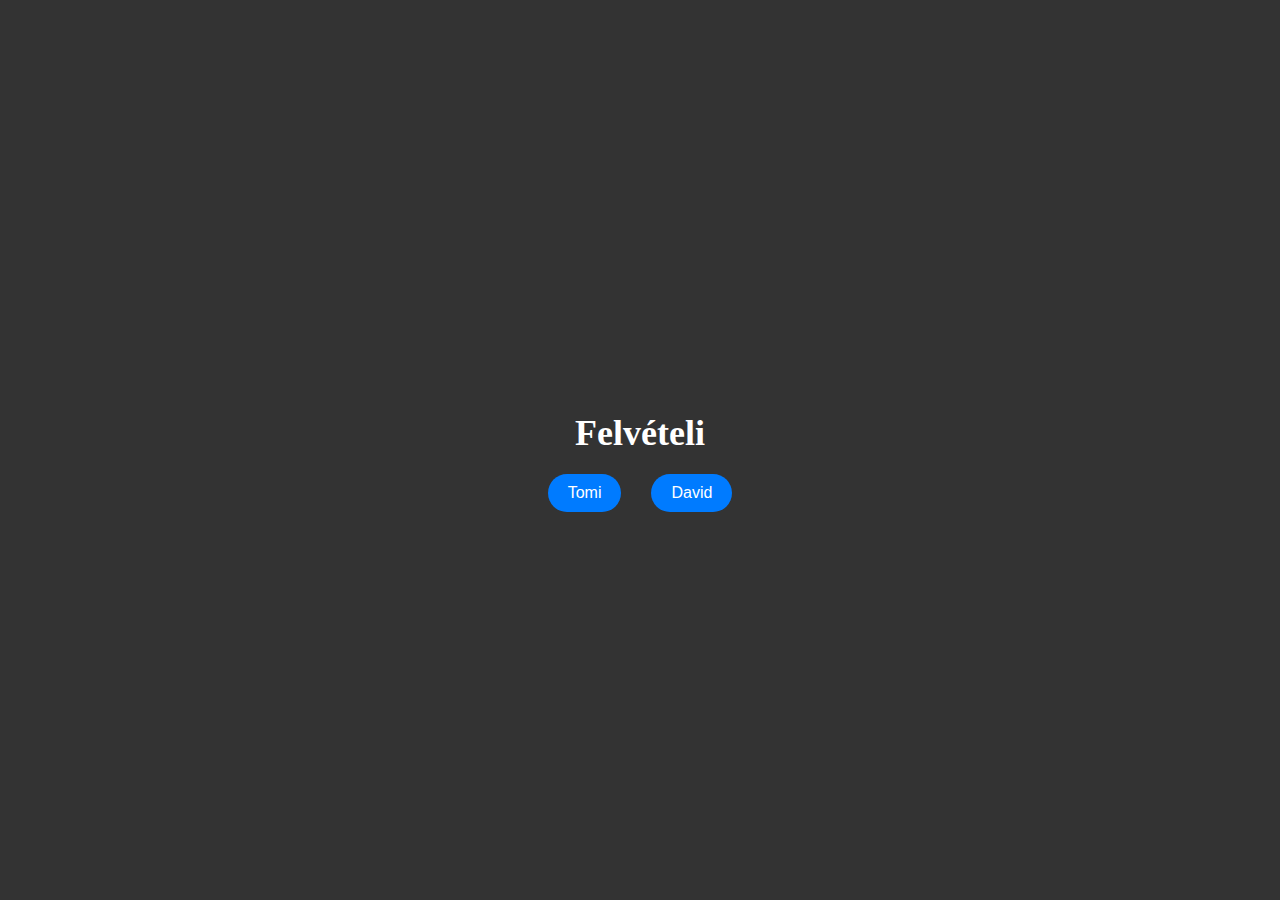
<file: FelveteliWeb/index.html>
<!DOCTYPE html>
<html lang="en">
<head>
    <meta charset="UTF-8">
    <meta name="viewport" content="width=device-width, initial-scale=1.0">
    <title>Főoldal</title>
    <style>
        body {
            display: flex;
            flex-direction: column;
            align-items: center;
            justify-content: center;
            height: 100vh;
            margin: 0;
            background-color: #333; 
            color: #fff; 
        }

        h1 {
            font-size: 36px;
            margin-bottom: 20px;
        }

        button {
            padding: 10px 20px;
            font-size: 16px;
            margin: 0 10px;
            background-color: #007BFF; 
            color: #fff; 
            border: none;
            border-radius: 20px; 
            cursor: pointer;
        }
    </style>
</head>
<body>
    <h1>Felvételi</h1>
    <div style="display: flex; gap: 10px;">
        <button onclick="Href('Tomi')">Tomi</button>
        <button onclick="Href('David')">David</button>
    </div>

    <script>
        function Href(name) {
            window.location.href = name.toLowerCase() + '.html';
        }
    </script>
</body>
</html>
</file>
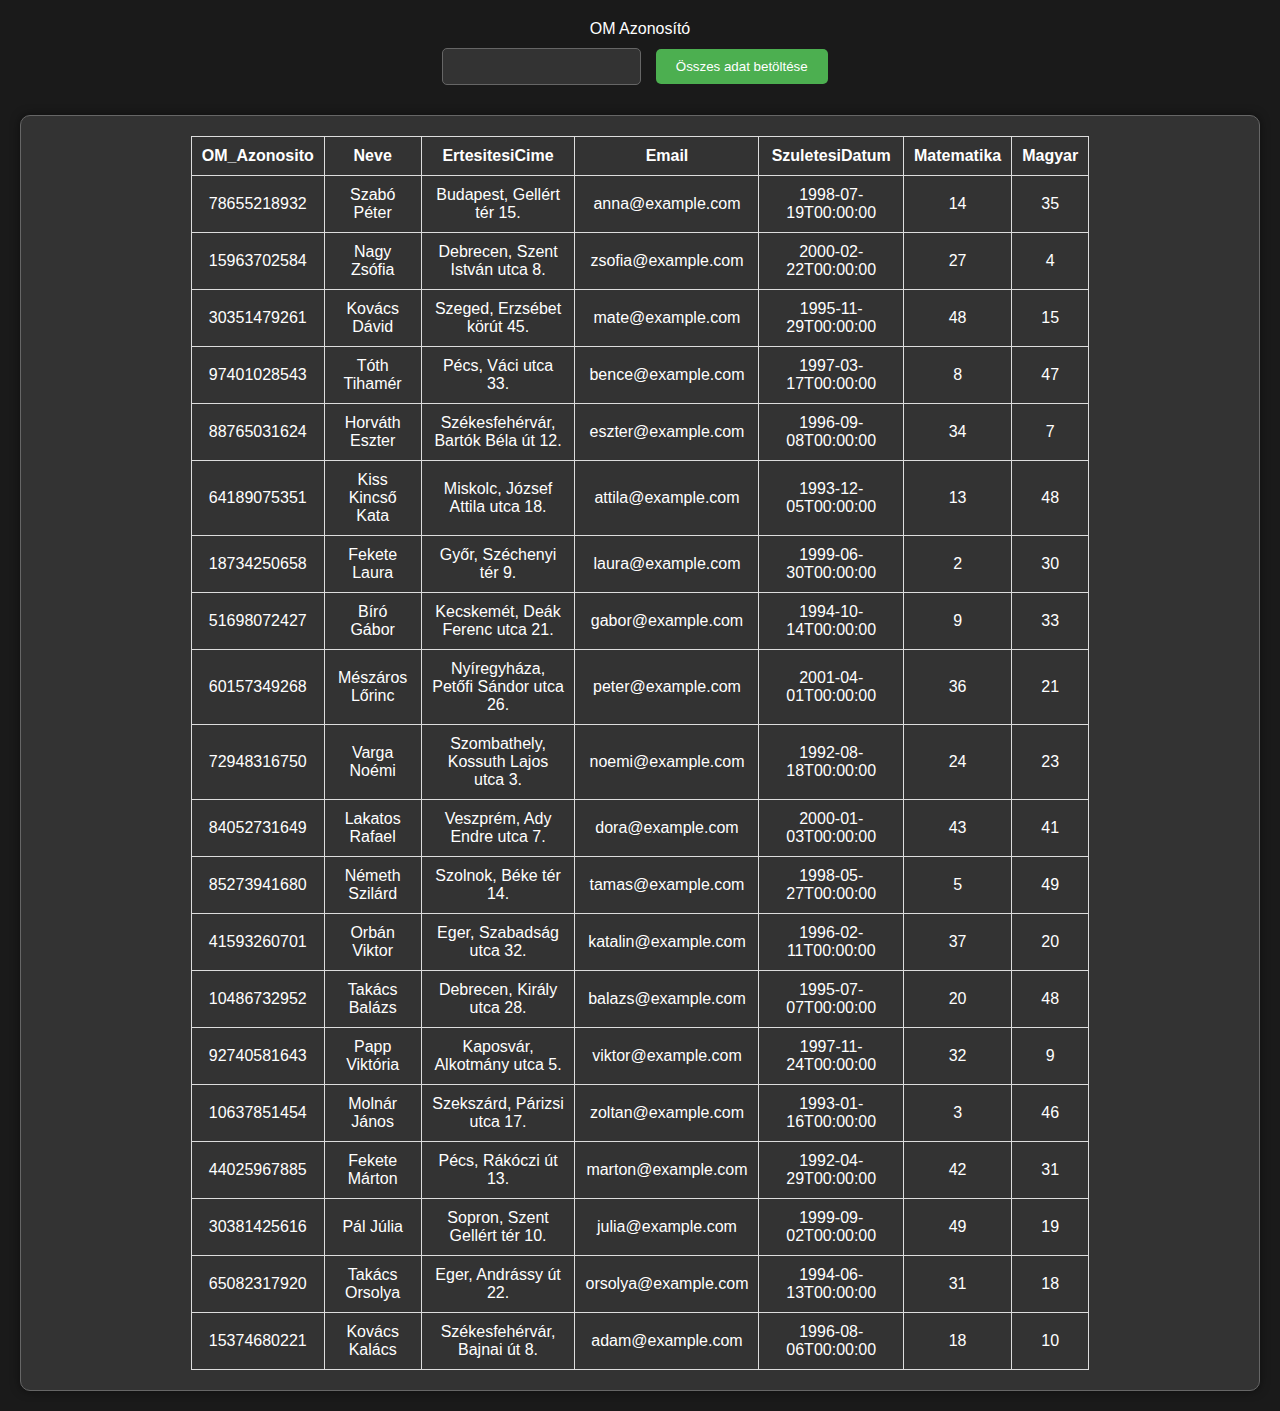
<file: FelveteliWeb/Tomi.html>
<!DOCTYPE html>
<html lang="en">
<head>
    <meta charset="UTF-8">
    <meta name="viewport" content="width=device-width, initial-scale=1.0">
    <link rel="stylesheet" href="css.css">
    <script src="js.js" defer></script>
    <script src="adatok.js" defer></script>
    <title>Tomi</title>
</head>
<body>
<label for="omAzon">OM Azonosító</label>
<input type="text" name="omAzon" id="omAzon">
<button onclick="adatokTablazatba()">Összes adat betöltése</button>

<div id="dataDiv">

</body>
</html>
</file>
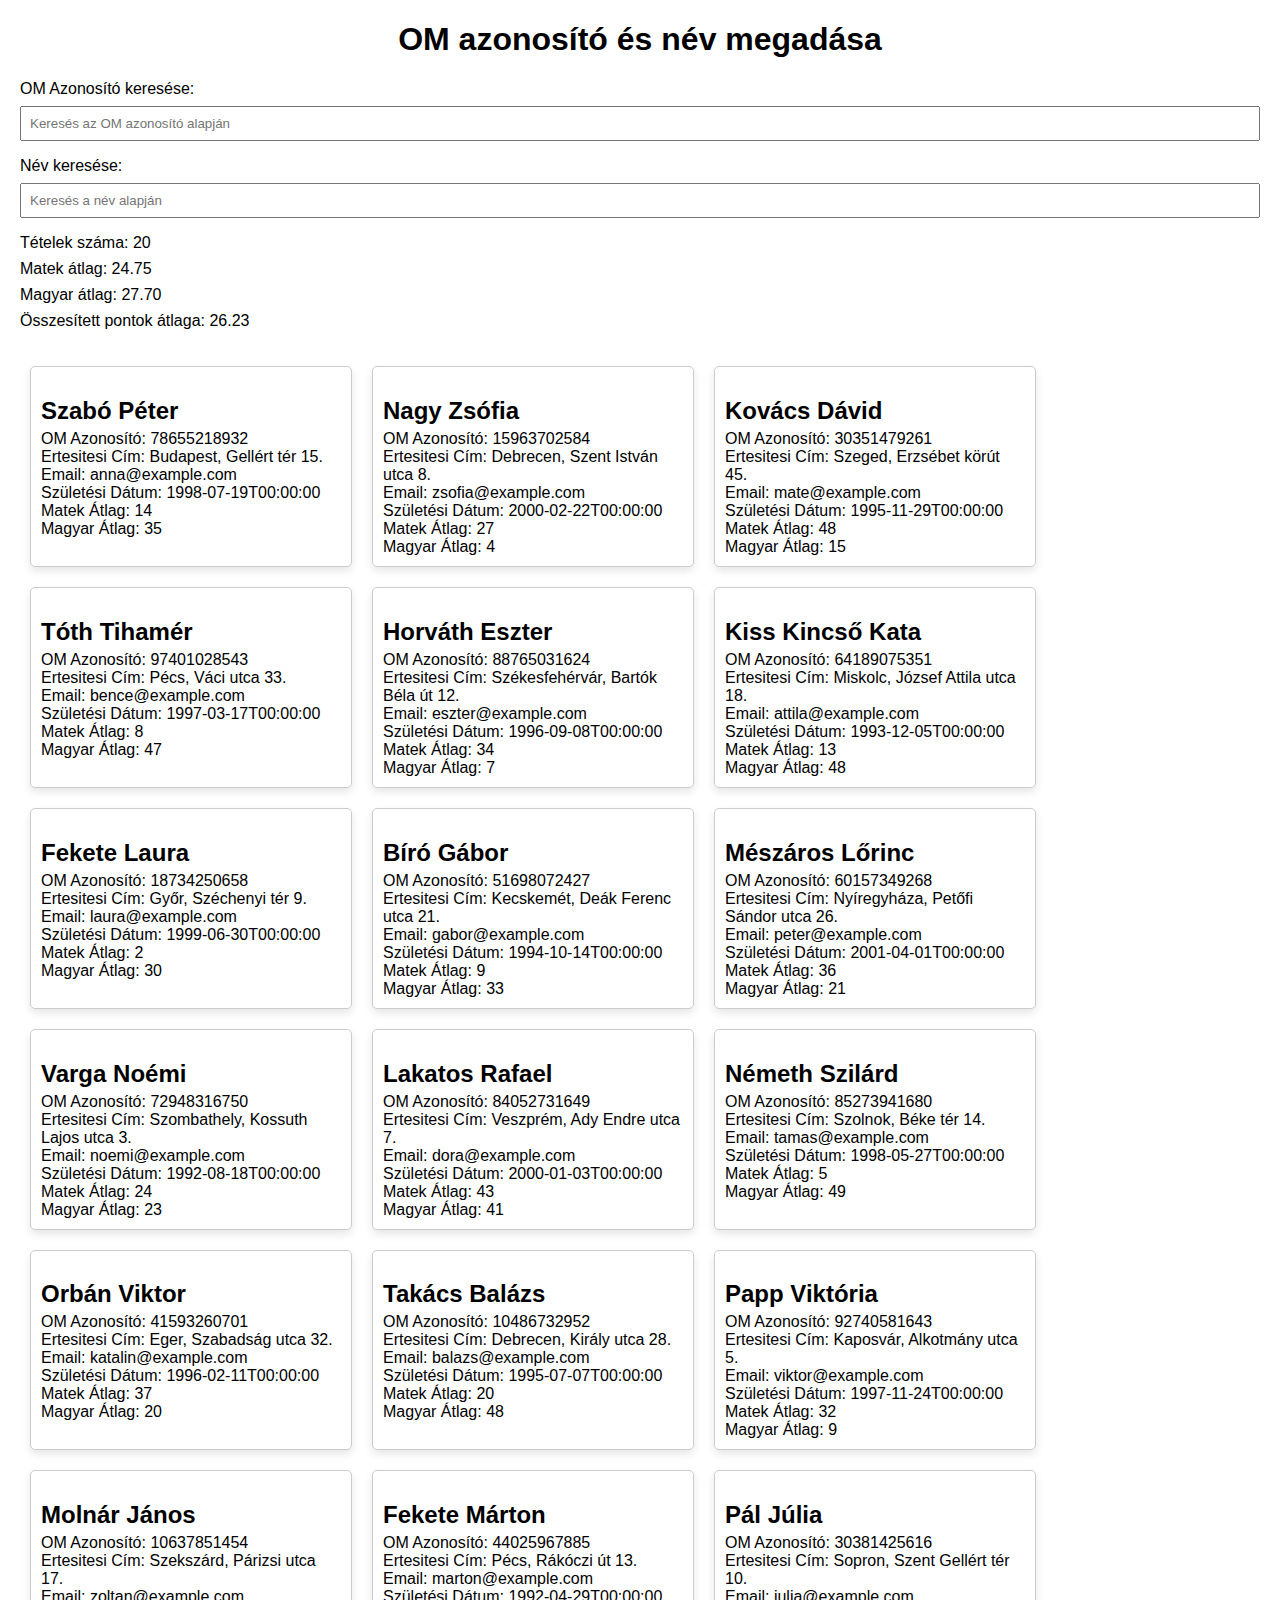
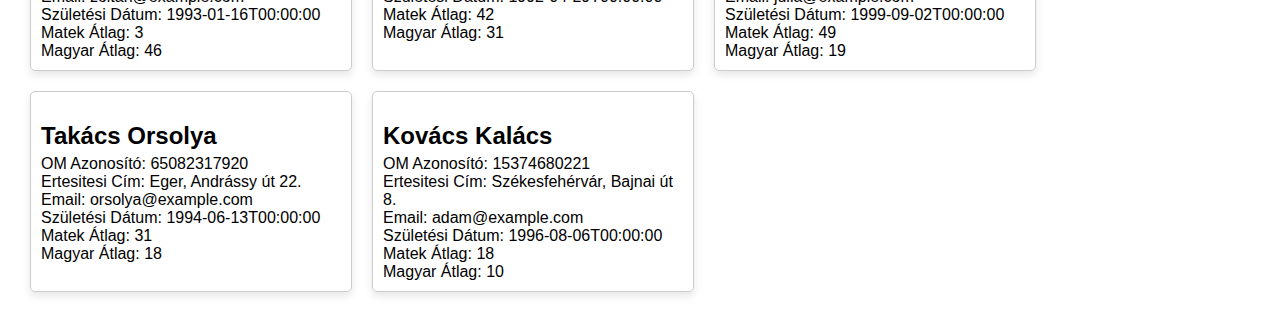
<file: FelveteliWeb/cresz/cresz.html>
<!DOCTYPE html>
<html lang="hu">
<head>
    <meta charset="UTF-8">
    <meta name="viewport" content="width=device-width, initial-scale=1.0">
    <title>OM azonosító és név megadása</title>
    <link rel="stylesheet" href="ccss.css">
    <script src="cjs.js" defer></script>
    <script src="../adatok.js" defer></script>
</head>
<body>

<h1>OM azonosító és név megadása</h1>

<label for="keresOM">OM Azonosító keresése:</label>
<input type="text" id="keresOM" oninput="kereses()" placeholder="Keresés az OM azonosító alapján">

<br>

<label for="keresNev">Név keresése:</label>
<input type="text" id="keresNev" oninput="kereses()" placeholder="Keresés a név alapján">

<br>

<label for="tételek">Tételek száma: <span id="tetelekSzama">0</span></label>
<label for="matekatlag">Matek átlag: <span id="matekatlagErtek">0.00</span></label>
<label for="magyaratlag">Magyar átlag: <span id="magyaratlagErtek">0.00</span></label>
<label for="osszatlag">Összesített pontok átlaga: <span id="osszatlagErtek">0.00</span></label>
<br>

<div id="adatok">

</div>
</file>
<file: FelveteliWeb/css.css>
body {
    background-color: #1a1a1a;
    color: #ffffff;
    font-family: Arial, sans-serif;
    text-align: center;
    margin: 0;
}

label {
    display: block;
    margin-top: 20px;
}

input {
    padding: 10px;
    margin: 10px 0;
    border: 1px solid #666;
    background-color: #333;
    color: #fff;
    border-radius: 5px;
}

button {
    padding: 10px 20px;
    margin: 10px;
    background-color: #4CAF50;
    color: #fff;
    border: none;
    cursor: pointer;
    border-radius: 5px;
}

button:hover {
    background-color: #45a049;
}

#dataDiv {
    margin: 20px;
    padding: 20px;
    background-color: #333;
    border: 1px solid #666;
    border-radius: 10px;
    box-shadow: 0 0 10px rgba(0, 0, 0, 0.5);
}

table {
    width: 75%;
    margin: 0 auto;
    border-collapse: collapse;
    border-radius: 5px;
}

thead {
    background-color: #2c3e50;
    color: #ecf0f1;
    border-radius: 5px;
}

th, td {
    padding: 10px;
    border: 1px solid #ddd;
}

th {
    cursor: pointer;
}

th:hover {
    background-color: #34495e;
}

.arrow-up {
    content: '\25B2';
    color: #fff;
    margin-left: 5px;
}

.arrow-down {
    content: '\25BC';
    color: #fff;
    margin-left: 5px;
}
</file>
<file: FelveteliWeb/cresz/ccss.css>
body {
    font-family: Arial, sans-serif;
    text-align: left;
    margin: 20px;
}

h1 {
    text-align: center;
}

label {
    display: block;
    margin-bottom: 8px;
}

input {
    width: 100%;
    box-sizing: border-box;
    padding: 8px;
    margin-bottom: 16px;
}

.card {
    border: 1px solid #ccc;
    padding: 10px;
    margin: 10px;
    border-radius: 5px;
    width: 300px;
    box-shadow: 0 4px 8px rgba(0, 0, 0, 0.1);
}

.card h2 {
    margin-bottom: 5px;
}

.card p {
    margin: 0;
}

#adatok {
    display: flex;
    flex-wrap: wrap;
}
</file>
